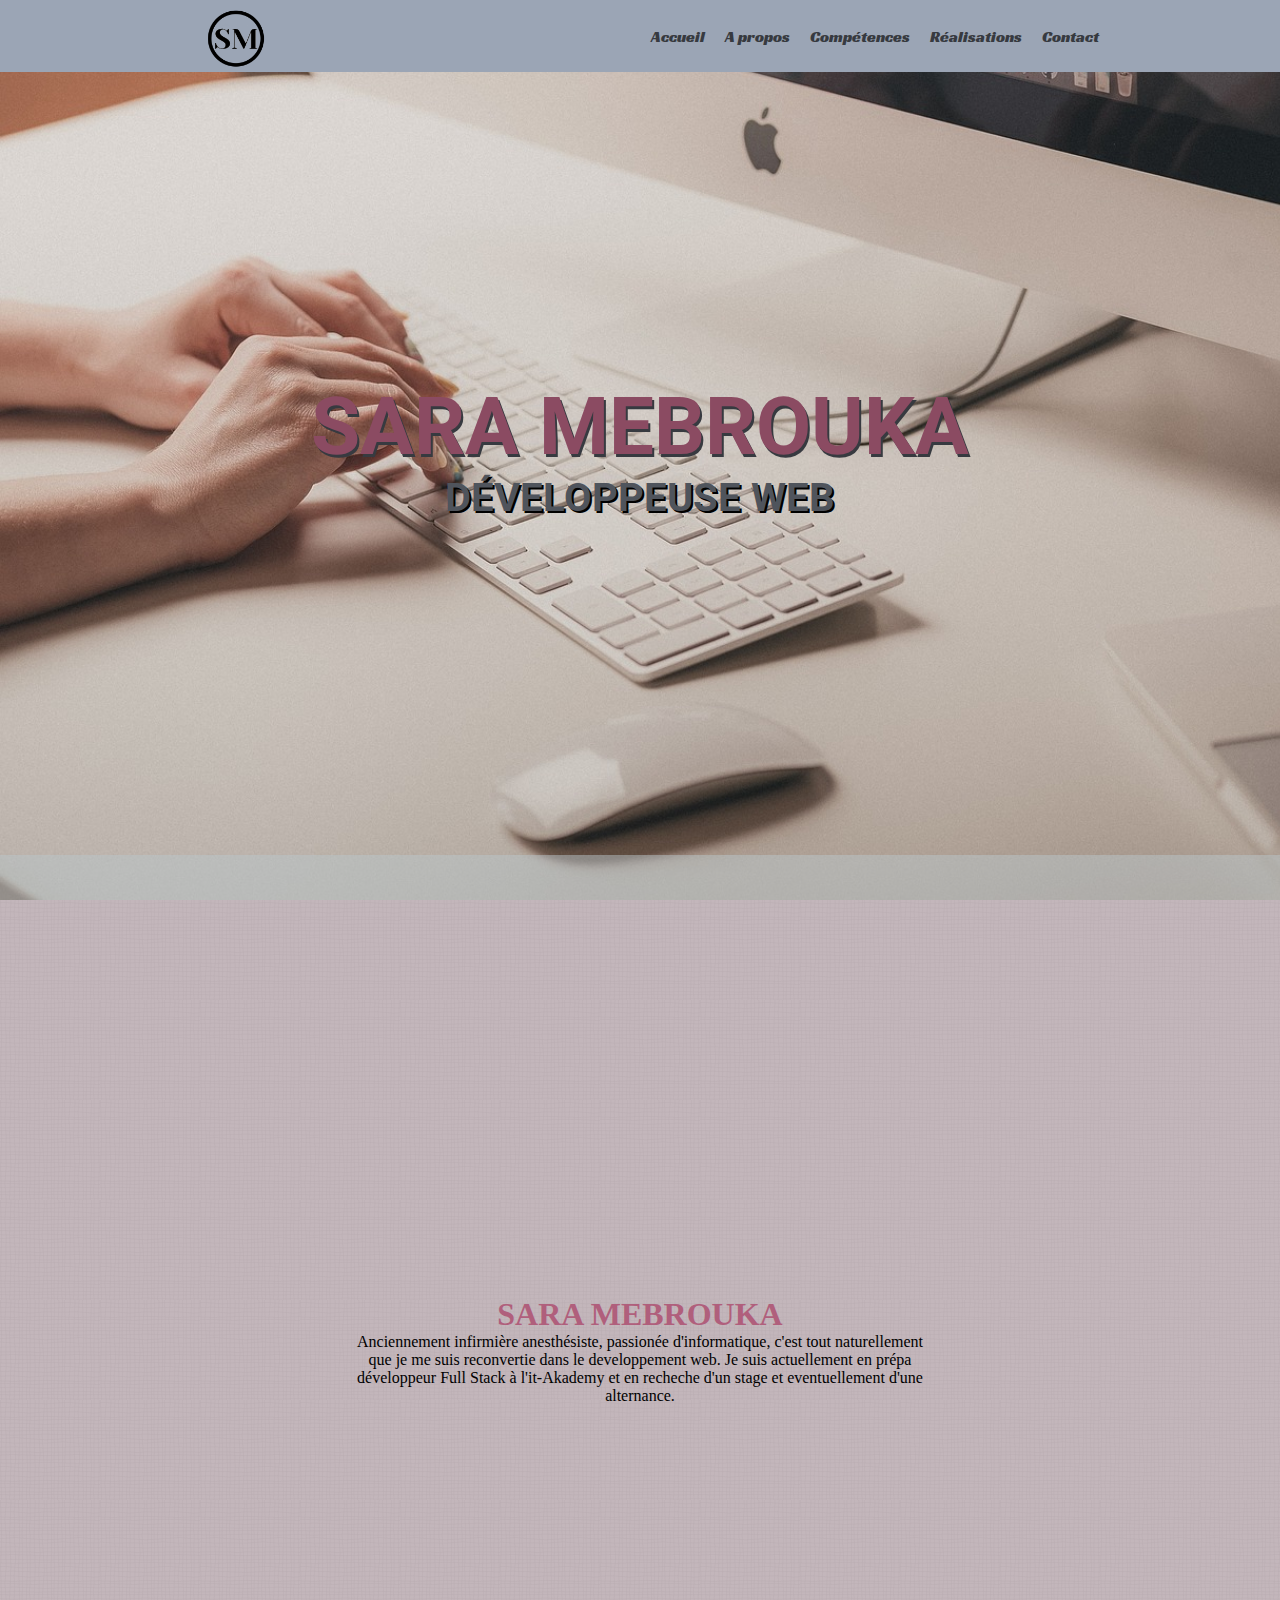
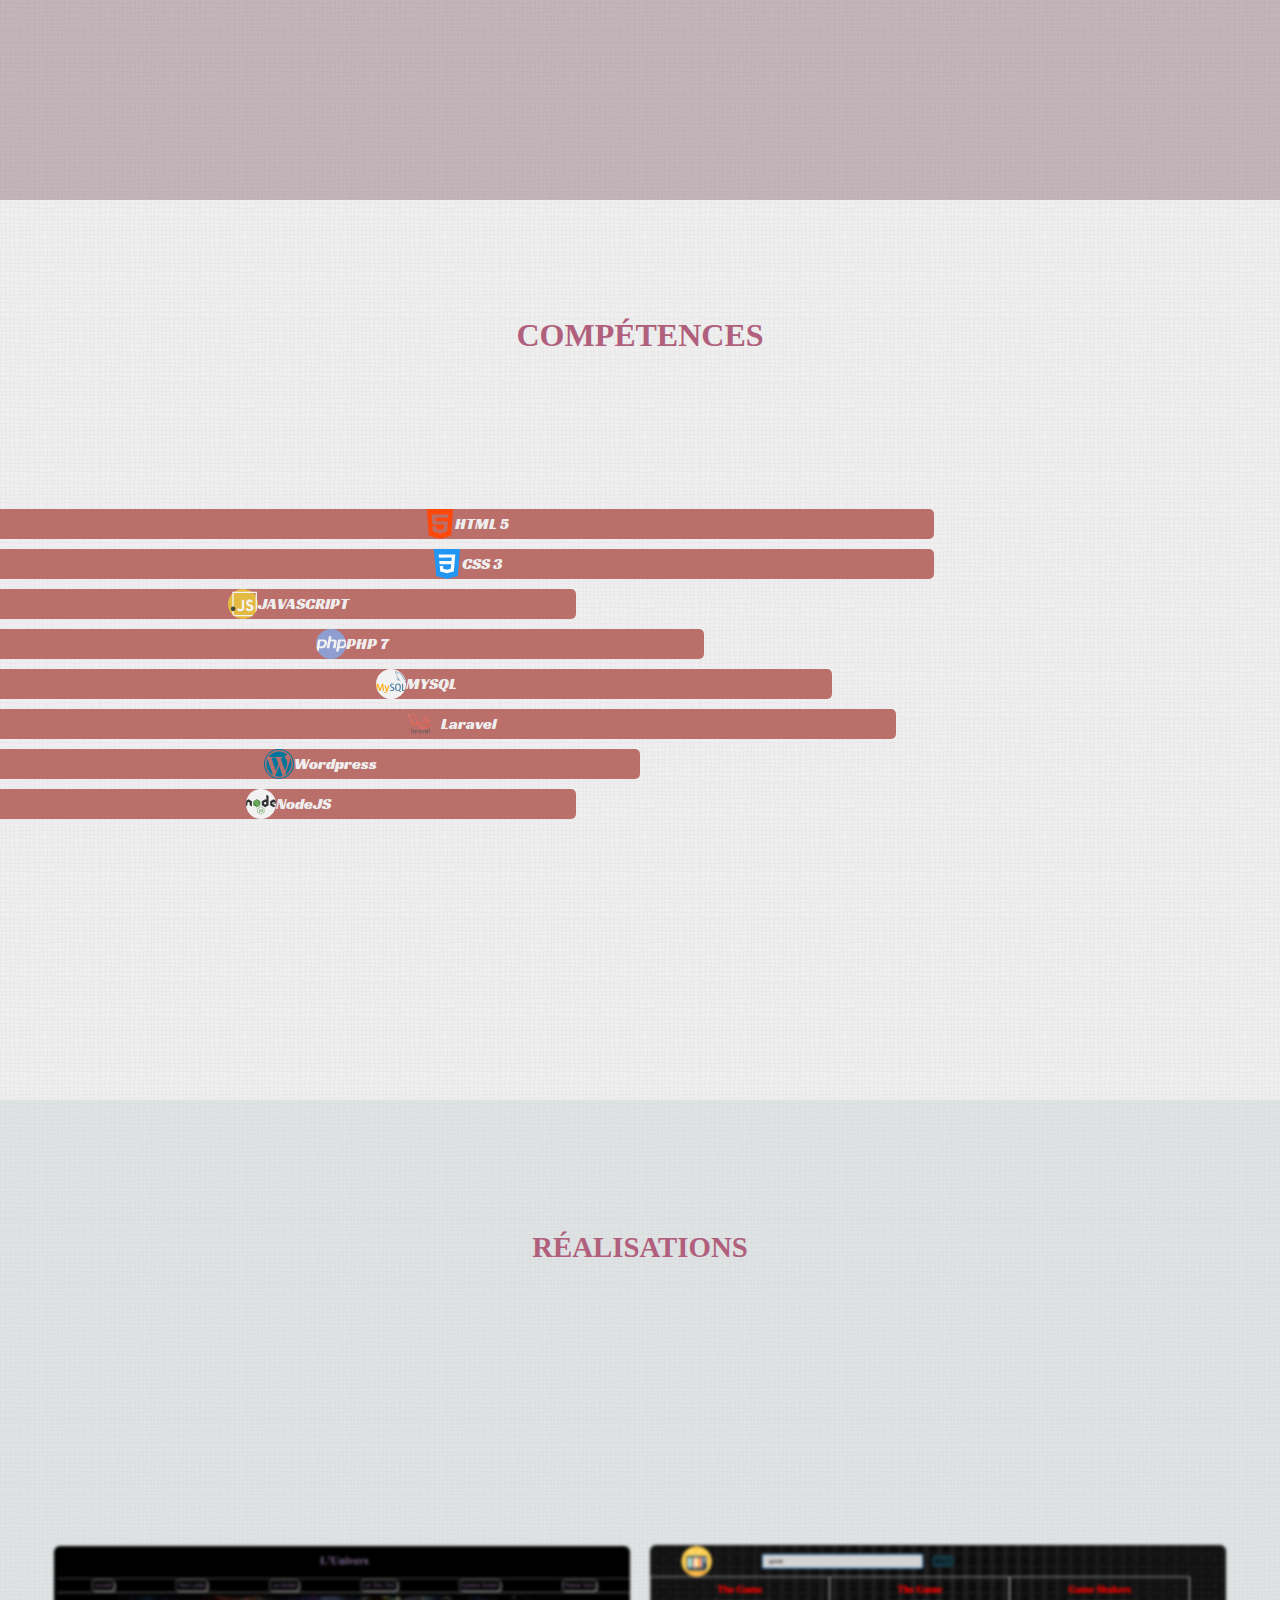
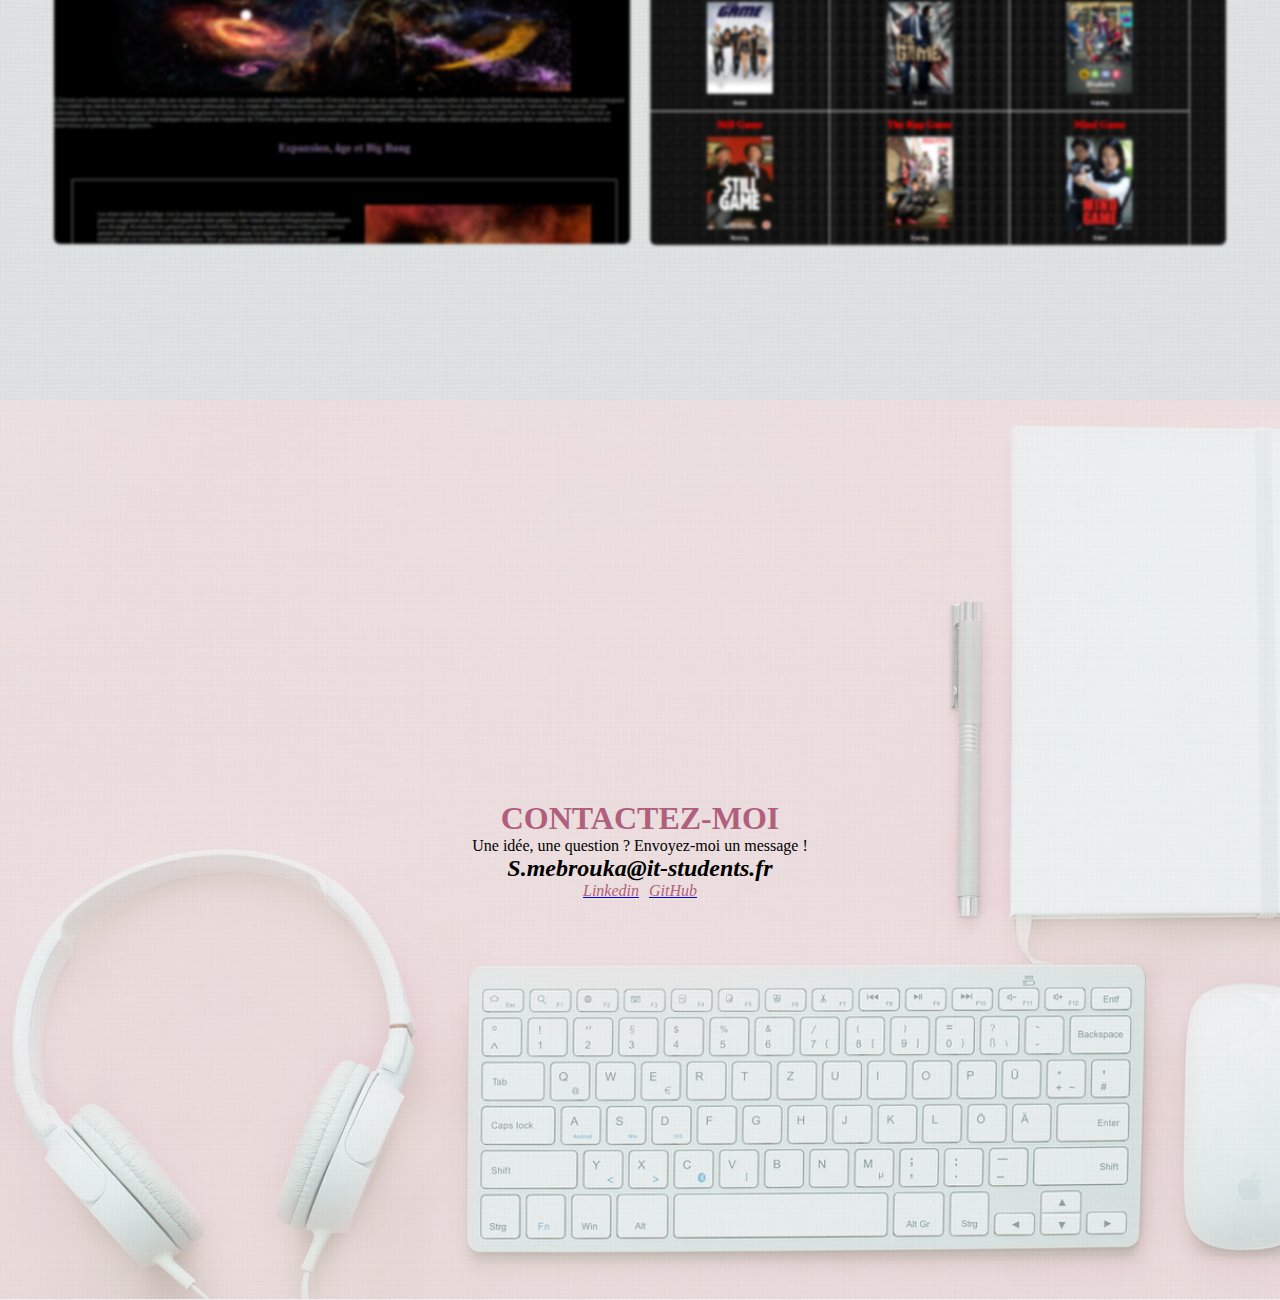
<file: index.html>
<!DOCTYPE html>
<html lang="fr" dir="ltr">
  <head>
    <meta charset="utf-8">
    <meta name="viewport" content="width=device-width, initial-scale=1.0">
    <link rel="stylesheet" href="https://use.fontawesome.com/releases/v5.3.1/css/all.css" integrity="sha384-mzrmE5qonljUremFsqc01SB46JvROS7bZs3IO2EmfFsd15uHvIt+Y8vEf7N7fWAU" crossorigin="anonymous">
    <link href="https://fonts.googleapis.com/css?family=Racing+Sans+One|Roboto" rel="stylesheet">
    <link rel="stylesheet" href="./style.css">
    <title>Sara Mebrouka - Développeuse Web</title>
  </head>
  <body onload="load()" >
    <header class="mobile-direction flex-base justify-around header-base-height base-color" onscroll="headerTransparent()" id="head">
      <div class="Logo">
        <img data-action="toggleMenu" src="./img/sara.png" class="imgLogo">
      </div>
      <!-- <div class="full-height auto-width flex-base">
        <img  src="./img/menu.svg" height="100%">
      </div> -->
      <div>
        <nav class="flex-base full-width full-height hidden">
          <ul class="list-no-style flex-base full-height full-width justify-around mobile-direction">
            <li class="full-height flex-base">
              <a class="full-height flex-base accent-color-hover menu-item-padding" href="#accueil">Accueil</a>
            </li>
            <li class="full-height flex-base">
              <a class="full-height flex-base accent-color-hover menu-item-padding" href="#Apropos">A propos</a>
            </li>
            <li class="full-height flex-base">
              <a class="full-height flex-base accent-color-hover menu-item-padding" href="#competences">Compétences</a>
            </li>
            <li class="full-height flex-base">
              <a class="full-height flex-base accent-color-hover menu-item-padding" href="#realisations">Réalisations</a>
            </li>
            <li class="full-height flex-base">
              <a class="full-height flex-base accent-color-hover menu-item-padding" href="#contact">Contact</a>
            </li>

          </ul>
        </nav>
      </div>
    </header>


    <main class="flex-base column-direction">

      <section class="base-article flex-base intro" id="accueil">

        <div>
          <h1>SARA MEBROUKA</h1>
          <h2>DÉVELOPPEUSE WEB</h2>
        </div>
      </section>


      <section class="base-article flex-base" id="Apropos">
        <div class="article-container flex-base column-direction align-content">
          <h1>SARA MEBROUKA</h1>
          <p>
            Anciennement infirmière anesthésiste, passionée d'informatique, c'est tout naturellement que je me suis reconvertie dans le developpement web.
            Je suis actuellement en prépa développeur Full Stack à l'it-Akademy et en recheche d'un stage et eventuellement d'une alternance.
          </p>
        </div>
      </section>
      <section class="base-article flex-base column-direction" id="competences">
          <h1>COMPÉTENCES</h1>
            <div class="progress">
            <div id="progress_html"><p class="html"><img src="./img/html-5.svg" height="100%"> HTML 5</p></div>

              <div id="progress_css"><p class="css"><img src="./img/css-3.svg" height="100%"> CSS 3</p></div>

              <div id="progress_js"><p class="js"><img src="./img/javascript.svg" height="100%"> JAVASCRIPT</p></div>

              <div id="progress_php"><p class="php"><img src="./img/php.svg" height="100%"> PHP 7</p></div>

              <div id="progress_sql"><p class="sql"><img src="./img/mysql.svg" height="100%"> MYSQL</p></div>

              <div id="progress_laravel"><p class="laravel"><img src="./img/laravel.png" height="100%"> Laravel</p></div>

              <div id="progress_wordpress"><p class="wordpress"><img src="./img/wordpress.svg" height="100%"> Wordpress</p></div>

              <div id="progress_nodejs"><p class="nodejs"><img src="./img/nodejs.svg" height="100%"> NodeJS</p></div>
            </div>

      </section>
      <section class="base-article flex-base" id="realisations">
          <h1>RÉALISATIONS</h1>
          <div class=" base-article flex-base wrap-reverse">
            <div class="article-container flex-base">
              <a href="./SiteUnivers/index.html"><img class="full-height full-width" src="img/universe.png"></a>
            </div>
            <div class="article-container flex-base">
              <a href="./tvSeries/index.html"><img class="full-height full-width" src="img/api-series.png"></a>
            </div>
          </div>

      </section>
      <section class="base-article flex-base" id="contact">
        <div class="article-container flex-base column-direction align-content">
          <h1>CONTACTEZ-MOI</h1>
          <p>
            Une idée, une question ? Envoyez-moi un message !
          </p>

          <h2><i class="far fa-envelope">S.mebrouka@it-students.fr</i></h2>
          <div>
            <ul class="flex-base list-no-style menu-flex">
              <li><a href="https://www.linkedin.com/in/sara-mebrouka-a2aa67170/"><i class="fab fa-linkedin icons">  Linkedin</i></a></li>
              <li><a href="https://github.com/SaraMeb"><i class="fab fa-github icons">GitHub</i></a></li>
            </ul>
          </div>
        </div>
      </section>

    </main>

    <footer class="flex-base">
        <ul class="flex-base list-no-style menu-flex">
          <li><a href="https://www.linkedin.com/in/sara-mebrouka-a2aa67170/"><i class="fab fa-linkedin"></i></a></li>
          <li><a href="https://github.com/SaraMeb"><i class="fab fa-github"></i></a></li>
        </ul>
    </footer>
    <script type="text/javascript" src="./script.js"></script>
  </body>
</html>
</file>
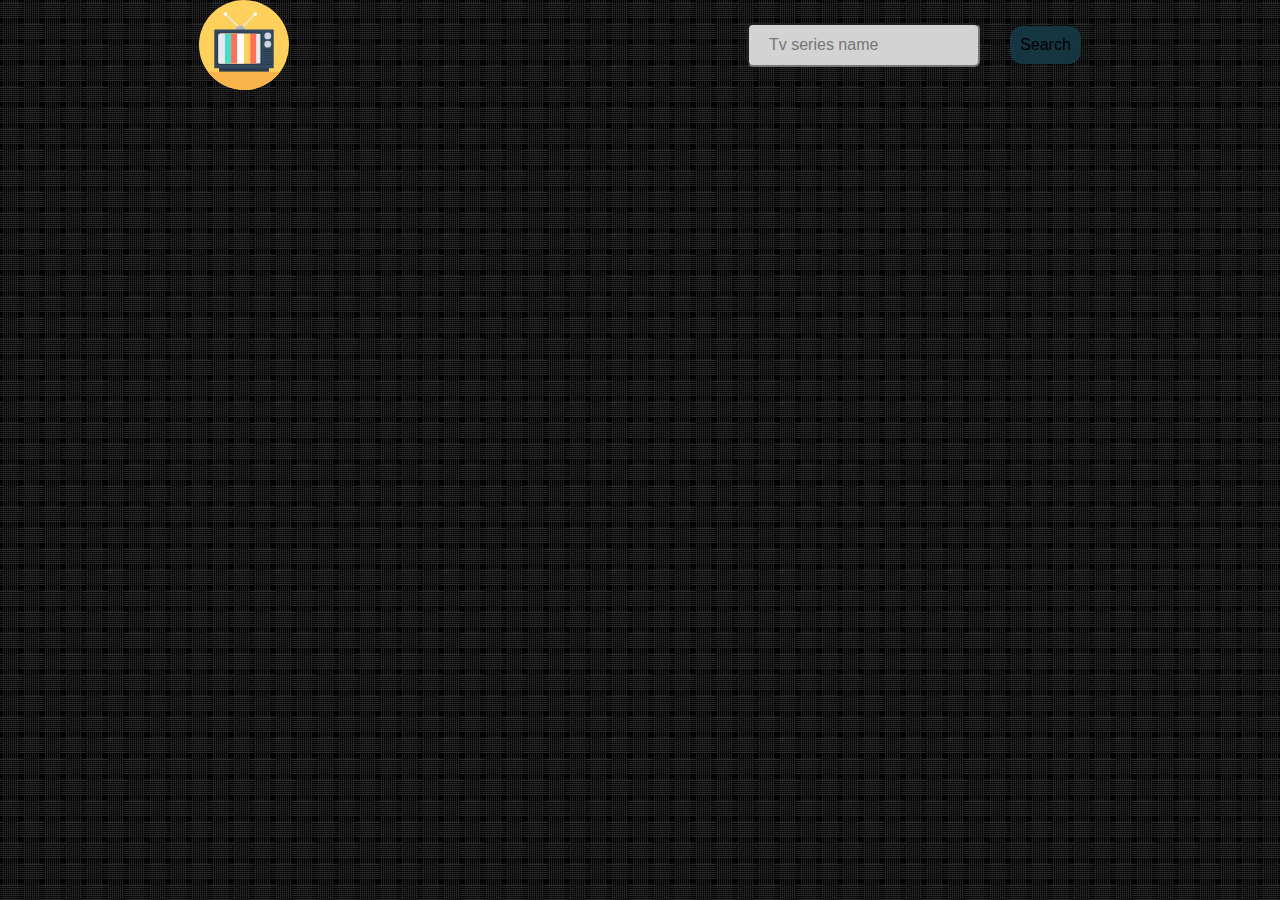
<file: tvSeries/index.html>
<!DOCTYPE html>
<html lang="en" dir="ltr">
  <head>
    <meta charset="utf-8">
    <meta name="viewport" content="width=device-width, initial-scale=1.0">
    <link rel="stylesheet" href="./style.css">
    <title>Search your tv series</title>
  </head>
  <body>
    <header>
      <img class="logo" src="./img/te-le.svg" width="300">
      <div class="recherche">
        <input class="input" type="text" name="" value="" placeholder="Tv series name">
        <button class="bouton" type="button" name="button">Search</button>
      </div>
    </header>
    <main class="base-flex mobile-direction">

    </main>
    <script type="text/javascript" src="./script.js"></script>
  </body>
</html>
</file>
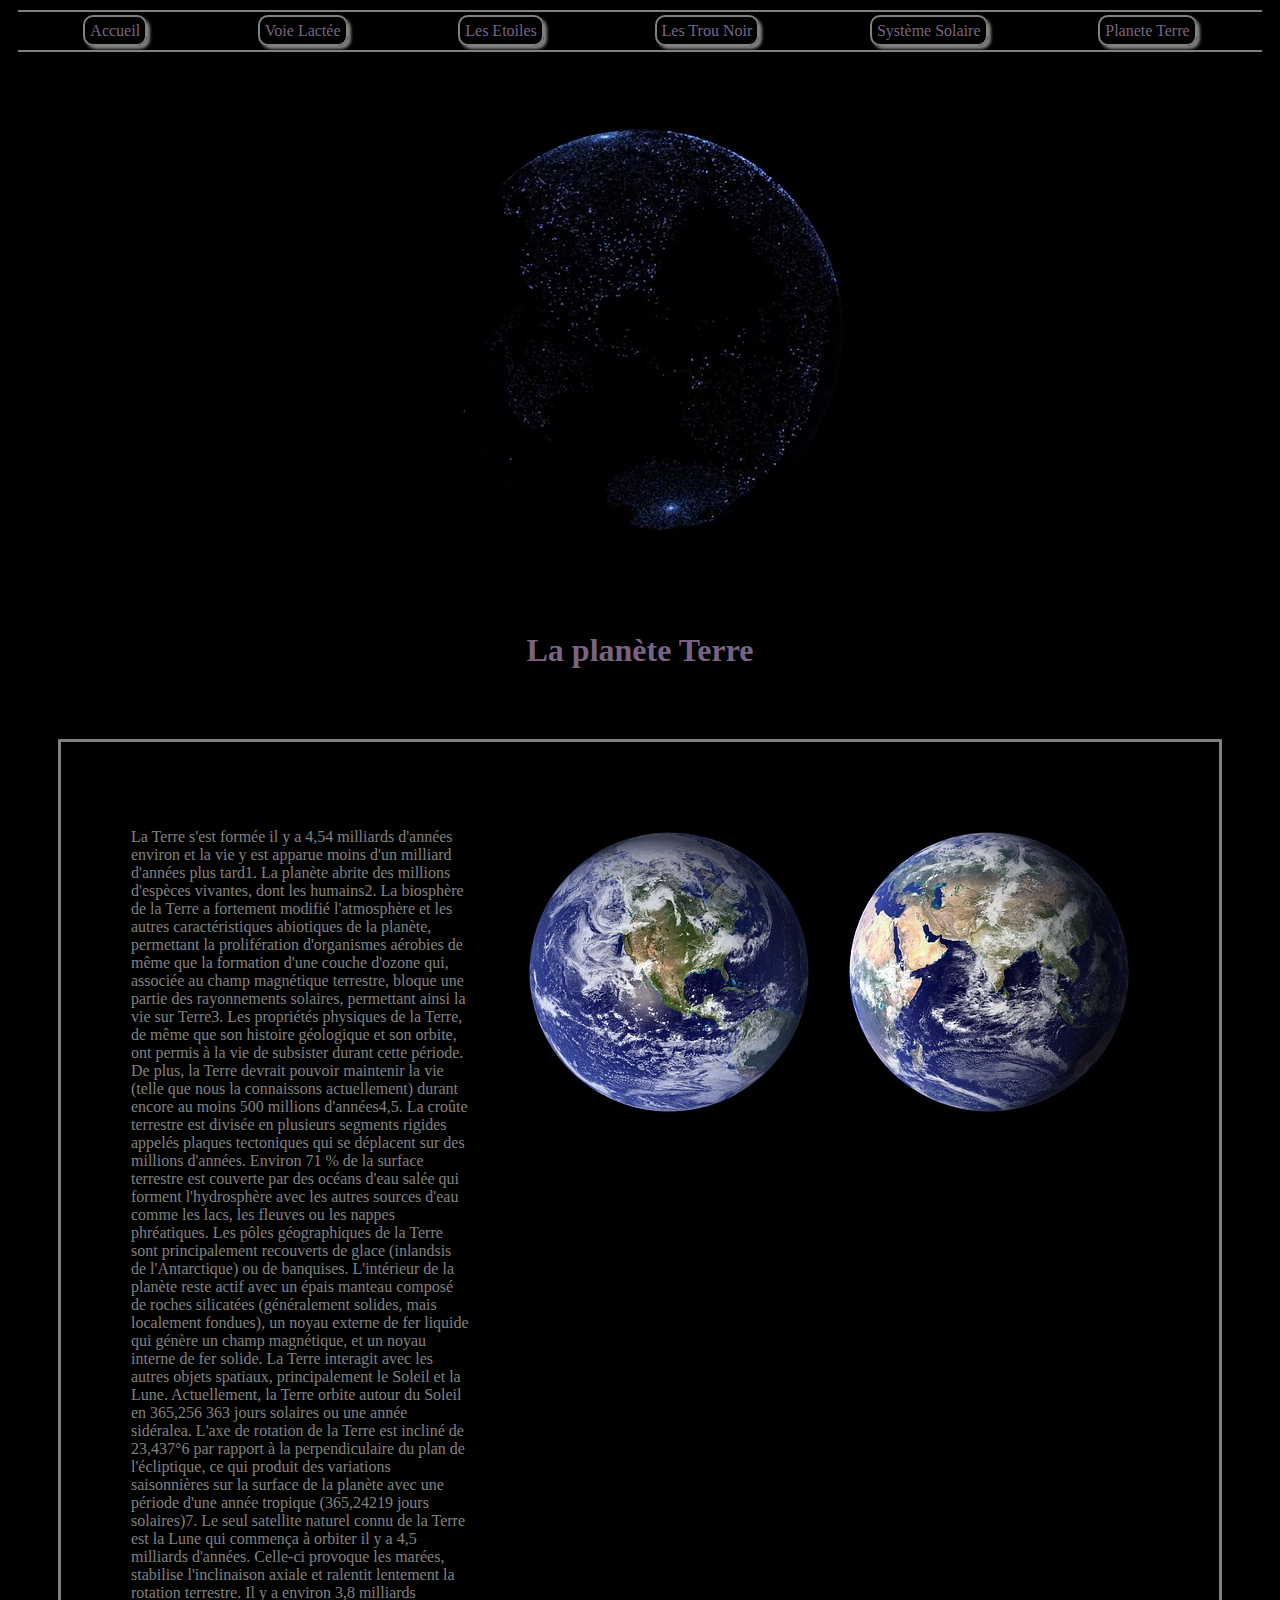
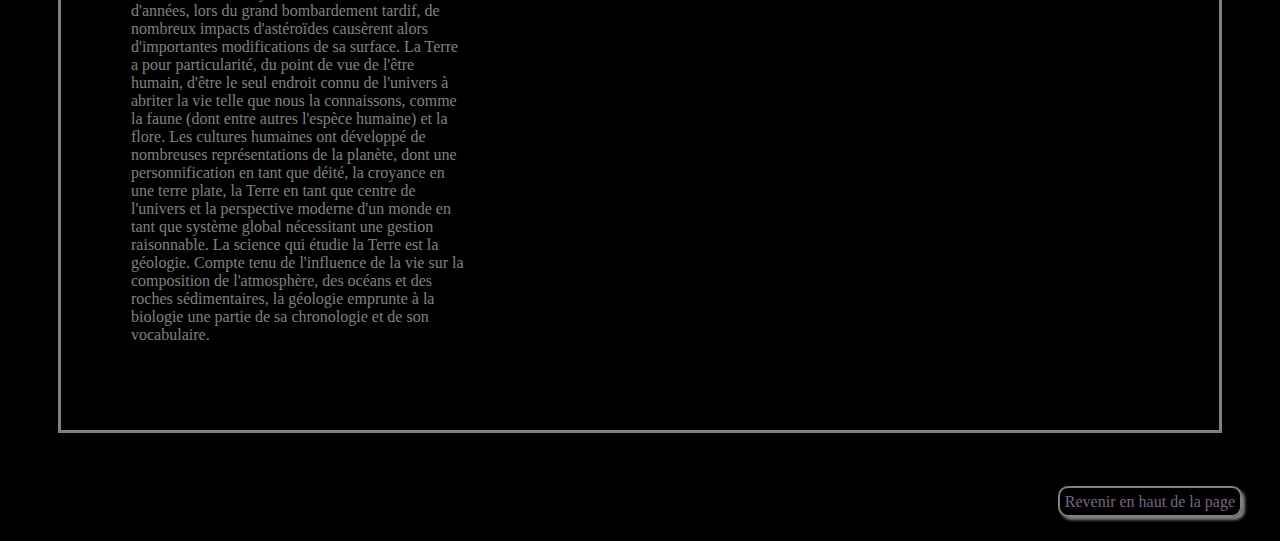
<file: SiteUnivers/terre.html>
<!DOCTYPE html>
<html>
  <head>
      <link rel="stylesheet" href="./CSS/style.css">
      <title>La Terre</title>
  </head>
  <body>


    <header>
      <nav>
          <ul class="nav-bar">
            <li><a href="./index.html">Accueil</a></li>
            <li><a href="./voielactee.html">Voie Lactée</a></li>
            <li><a href="./etoile.html">Les Etoiles</a></li>
            <li><a href="./trounoir.html">Les Trou Noir</a></li>
            <li><a href="./systemsolaire.html">Système Solaire</a></li>
            <li><a href="./terre.html">Planete Terre</a></li>
          </ul>
      </nav>

    </header>
    <main>
        <div class="vid">
          <video loop autoplay muted src="./Videos/Earth.mp4" type="video/mp4"></video>
        </div>
        <h2>La planète Terre</h2>
        <div class="container">
          <div class="part1">
            <p>
              La Terre s'est formée il y a 4,54 milliards d'années environ et la vie y est apparue moins d'un milliard d'années plus tard1. La planète abrite des millions d'espèces vivantes, dont les humains2. La biosphère de la Terre a fortement modifié l'atmosphère et les autres caractéristiques abiotiques de la planète, permettant la prolifération d'organismes aérobies de même que la formation d'une couche d'ozone qui, associée au champ magnétique terrestre, bloque une partie des rayonnements solaires, permettant ainsi la vie sur Terre3. Les propriétés physiques de la Terre, de même que son histoire géologique et son orbite, ont permis à la vie de subsister durant cette période. De plus, la Terre devrait pouvoir maintenir la vie (telle que nous la connaissons actuellement) durant encore au moins 500 millions d'années4,5.

  La croûte terrestre est divisée en plusieurs segments rigides appelés plaques tectoniques qui se déplacent sur des millions d'années. Environ 71 % de la surface terrestre est couverte par des océans d'eau salée qui forment l'hydrosphère avec les autres sources d'eau comme les lacs, les fleuves ou les nappes phréatiques. Les pôles géographiques de la Terre sont principalement recouverts de glace (inlandsis de l'Antarctique) ou de banquises. L'intérieur de la planète reste actif avec un épais manteau composé de roches silicatées (généralement solides, mais localement fondues), un noyau externe de fer liquide qui génère un champ magnétique, et un noyau interne de fer solide.

  La Terre interagit avec les autres objets spatiaux, principalement le Soleil et la Lune. Actuellement, la Terre orbite autour du Soleil en 365,256 363 jours solaires ou une année sidéralea. L'axe de rotation de la Terre est incliné de 23,437°6 par rapport à la perpendiculaire du plan de l'écliptique, ce qui produit des variations saisonnières sur la surface de la planète avec une période d'une année tropique (365,24219 jours solaires)7. Le seul satellite naturel connu de la Terre est la Lune qui commença à orbiter il y a 4,5 milliards d'années. Celle-ci provoque les marées, stabilise l'inclinaison axiale et ralentit lentement la rotation terrestre. Il y a environ 3,8 milliards d'années, lors du grand bombardement tardif, de nombreux impacts d'astéroïdes causèrent alors d'importantes modifications de sa surface.

  La Terre a pour particularité, du point de vue de l'être humain, d'être le seul endroit connu de l'univers à abriter la vie telle que nous la connaissons, comme la faune (dont entre autres l'espèce humaine) et la flore. Les cultures humaines ont développé de nombreuses représentations de la planète, dont une personnification en tant que déité, la croyance en une terre plate, la Terre en tant que centre de l'univers et la perspective moderne d'un monde en tant que système global nécessitant une gestion raisonnable.

  La science qui étudie la Terre est la géologie. Compte tenu de l'influence de la vie sur la composition de l'atmosphère, des océans et des roches sédimentaires, la géologie emprunte à la biologie une partie de sa chronologie et de son vocabulaire.
            </p>
          </div>
          <div class="part2"><img src="./Images/earth.jpg"></div>
        </div>
    </main>
    <footer>
      <div class="basDePage"><a href="#hautDePage">Revenir en haut de la page</a></div>
    </footer>

  </body>
</html>
</file>
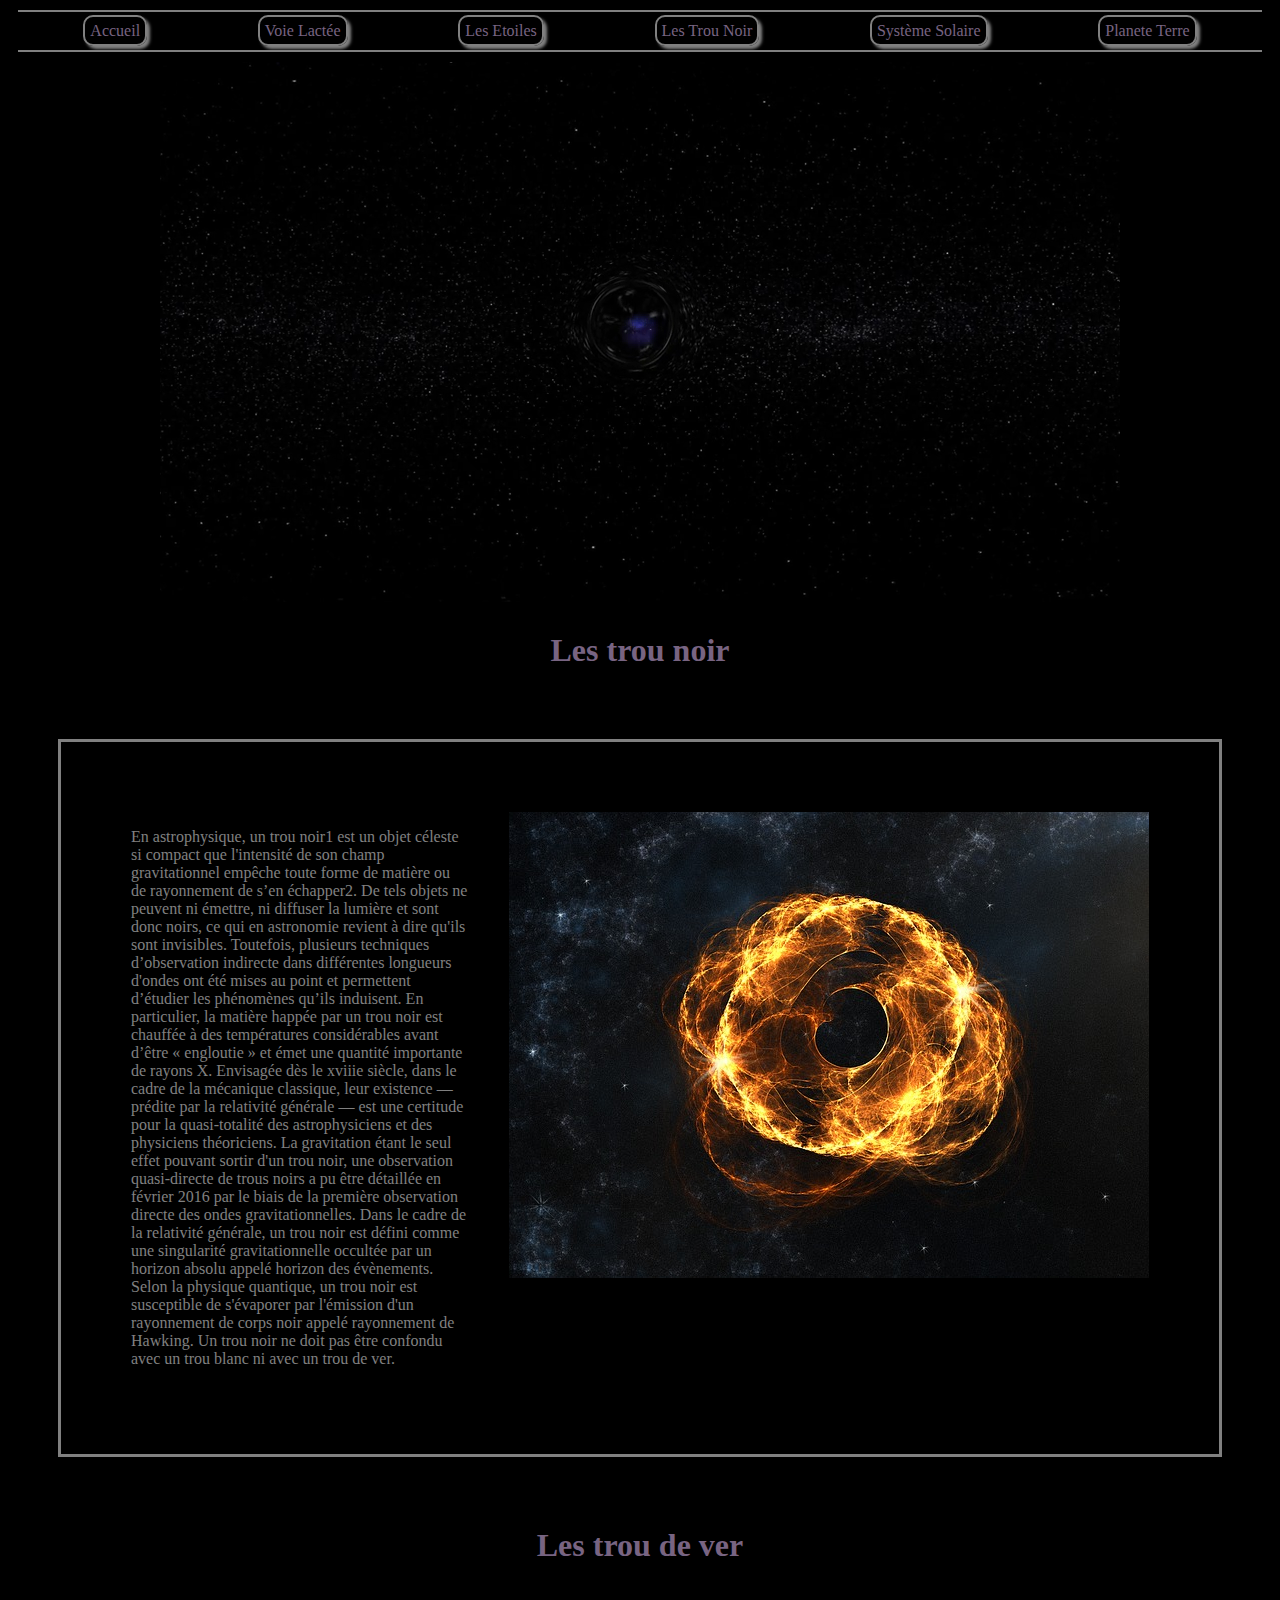
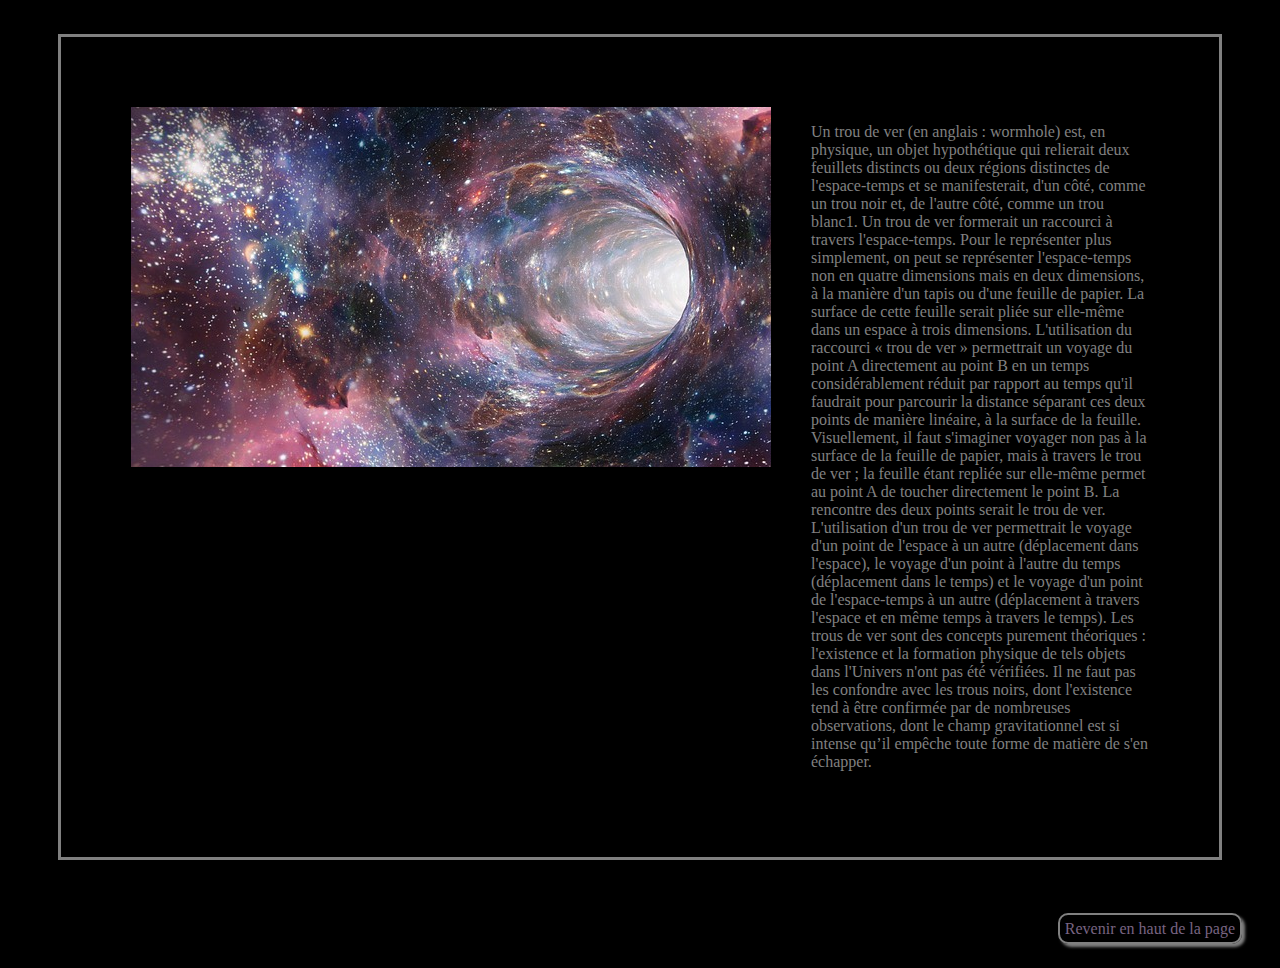
<file: SiteUnivers/trounoir.html>
<!DOCTYPE html>
<html>
  <head>
      <link rel="stylesheet" href="./CSS/style.css">
      <title>Les trou noir</title>

  </head>
  <body>


    <header>
      <nav id="hautDePage">
        <ul class="nav-bar">
          <li><a href="./index.html">Accueil</a></li>
          <li><a href="./voielactee.html">Voie Lactée</a></li>
          <li><a href="./etoile.html">Les Etoiles</a></li>
          <li><a href="./trounoir.html">Les Trou Noir</a></li>
          <li><a href="./systemsolaire.html">Système Solaire</a></li>
          <li><a href="./terre.html">Planete Terre</a></li>
        </ul>
      </nav>

    </header>
    <main>
      <div class="vid">
        <video loop autoplay muted src="./Videos/Black-Hole.mp4"></video>
      </div>



        <h2>Les trou noir</h2>
        <div class="container">
                <div class="part1">
                  <p>
                    En astrophysique, un trou noir1 est un objet céleste si compact que l'intensité de son champ gravitationnel empêche toute forme de matière ou de rayonnement de s’en échapper2. De tels objets ne peuvent ni émettre, ni diffuser la lumière et sont donc noirs, ce qui en astronomie revient à dire qu'ils sont invisibles. Toutefois, plusieurs techniques d’observation indirecte dans différentes longueurs d'ondes ont été mises au point et permettent d’étudier les phénomènes qu’ils induisent. En particulier, la matière happée par un trou noir est chauffée à des températures considérables avant d’être « engloutie » et émet une quantité importante de rayons X. Envisagée dès le xviiie siècle, dans le cadre de la mécanique classique, leur existence — prédite par la relativité générale — est une certitude pour la quasi-totalité des astrophysiciens et des physiciens théoriciens. La gravitation étant le seul effet pouvant sortir d'un trou noir, une observation quasi-directe de trous noirs a pu être détaillée en février 2016 par le biais de la première observation directe des ondes gravitationnelles.

                    Dans le cadre de la relativité générale, un trou noir est défini comme une singularité gravitationnelle occultée par un horizon absolu appelé horizon des évènements. Selon la physique quantique, un trou noir est susceptible de s'évaporer par l'émission d'un rayonnement de corps noir appelé rayonnement de Hawking.

                    Un trou noir ne doit pas être confondu avec un trou blanc ni avec un trou de ver.
                  </p>
                </div>
                <div class="part2"><img src="./Images/trounoir.jpg"></div>
        </div>
        <h2>Les trou de ver</h2>
        <div class="container reverse">
                <div class="part1">
                  <p>
                    Un trou de ver (en anglais : wormhole) est, en physique, un objet hypothétique qui relierait deux feuillets distincts ou deux régions distinctes de l'espace-temps et se manifesterait, d'un côté, comme un trou noir et, de l'autre côté, comme un trou blanc1.

                    Un trou de ver formerait un raccourci à travers l'espace-temps. Pour le représenter plus simplement, on peut se représenter l'espace-temps non en quatre dimensions mais en deux dimensions, à la manière d'un tapis ou d'une feuille de papier. La surface de cette feuille serait pliée sur elle-même dans un espace à trois dimensions.

                    L'utilisation du raccourci « trou de ver » permettrait un voyage du point A directement au point B en un temps considérablement réduit par rapport au temps qu'il faudrait pour parcourir la distance séparant ces deux points de manière linéaire, à la surface de la feuille. Visuellement, il faut s'imaginer voyager non pas à la surface de la feuille de papier, mais à travers le trou de ver ; la feuille étant repliée sur elle-même permet au point A de toucher directement le point B. La rencontre des deux points serait le trou de ver.

                    L'utilisation d'un trou de ver permettrait le voyage d'un point de l'espace à un autre (déplacement dans l'espace), le voyage d'un point à l'autre du temps (déplacement dans le temps) et le voyage d'un point de l'espace-temps à un autre (déplacement à travers l'espace et en même temps à travers le temps).

                    Les trous de ver sont des concepts purement théoriques : l'existence et la formation physique de tels objets dans l'Univers n'ont pas été vérifiées. Il ne faut pas les confondre avec les trous noirs, dont l'existence tend à être confirmée par de nombreuses observations, dont le champ gravitationnel est si intense qu’il empêche toute forme de matière de s'en échapper.

                  </p>
                </div>
                <div class="part2"><img src="./Images/troudever.jpg"></div>
        </div>

    </main>
    <footer>
        <div class="basDePage"><a href="#hautDePage">Revenir en haut de la page</a></div>

    </footer>

  </body>
</html>
</file>
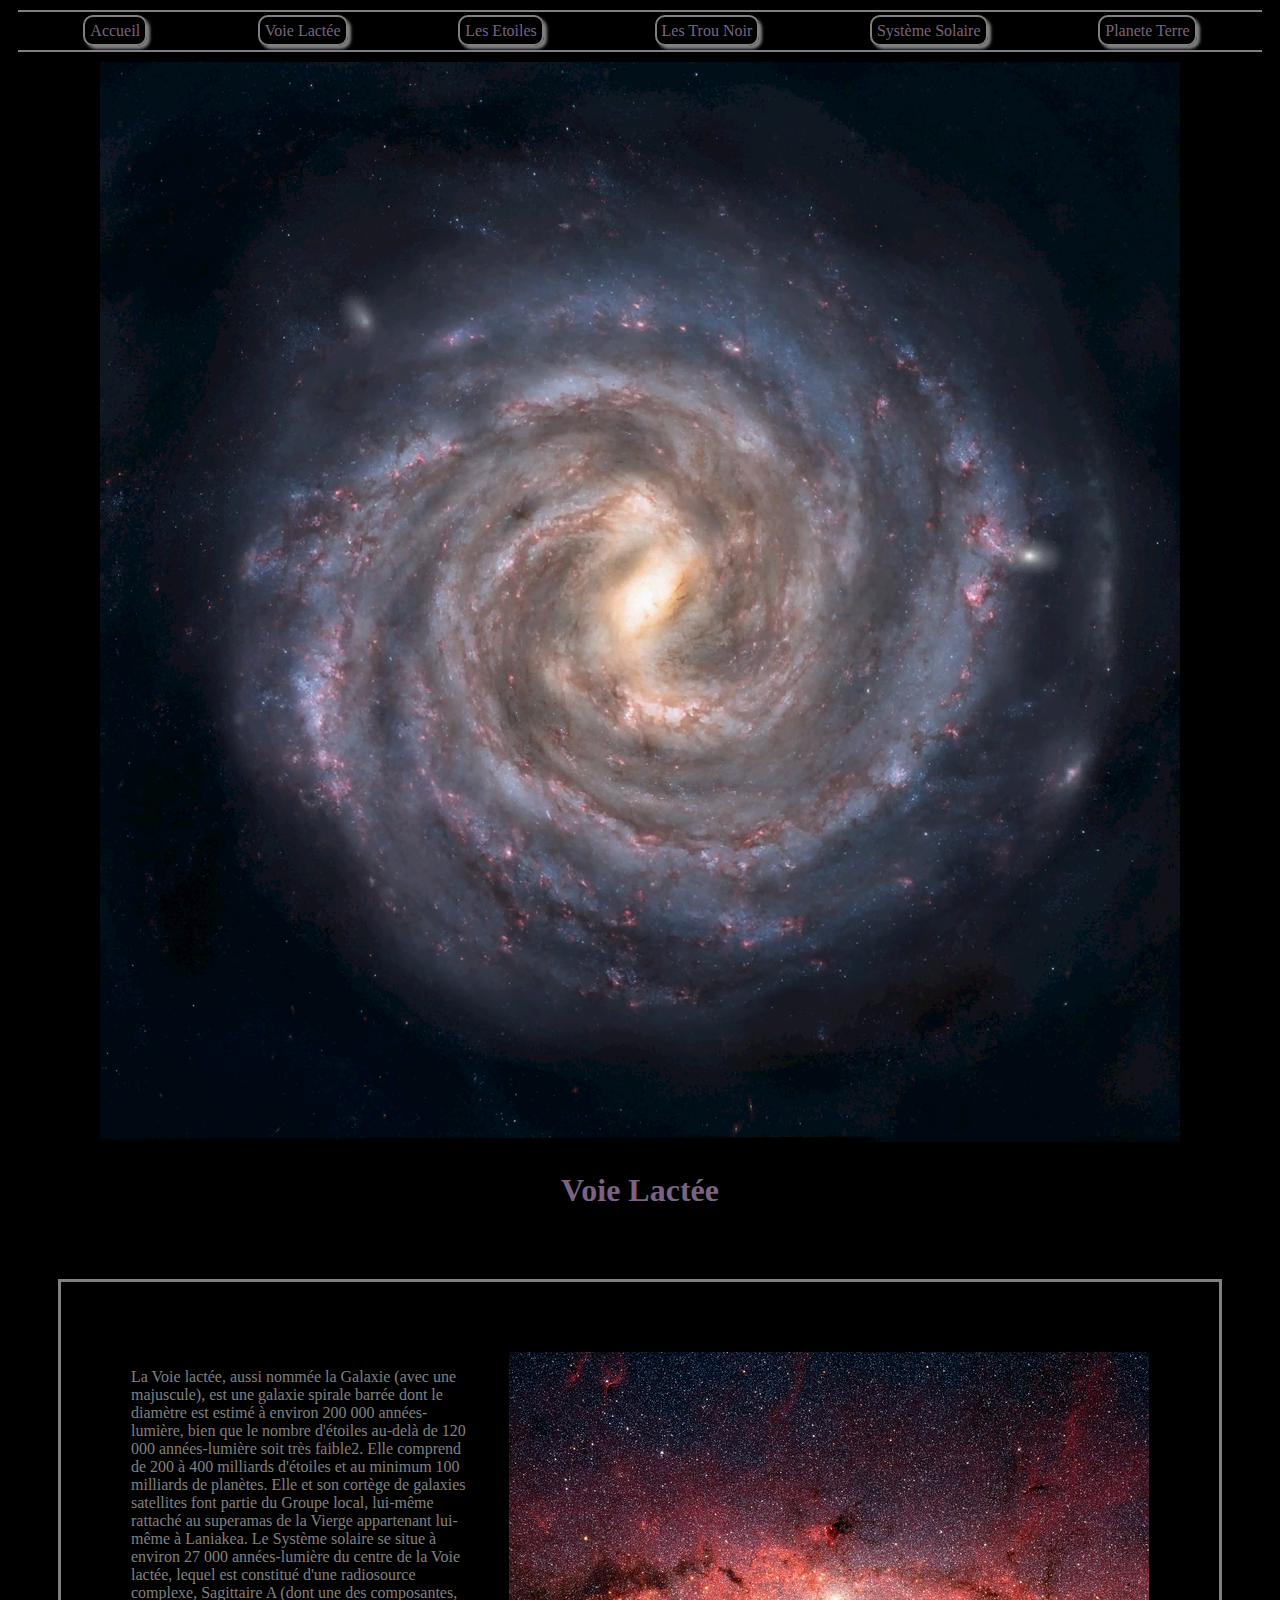
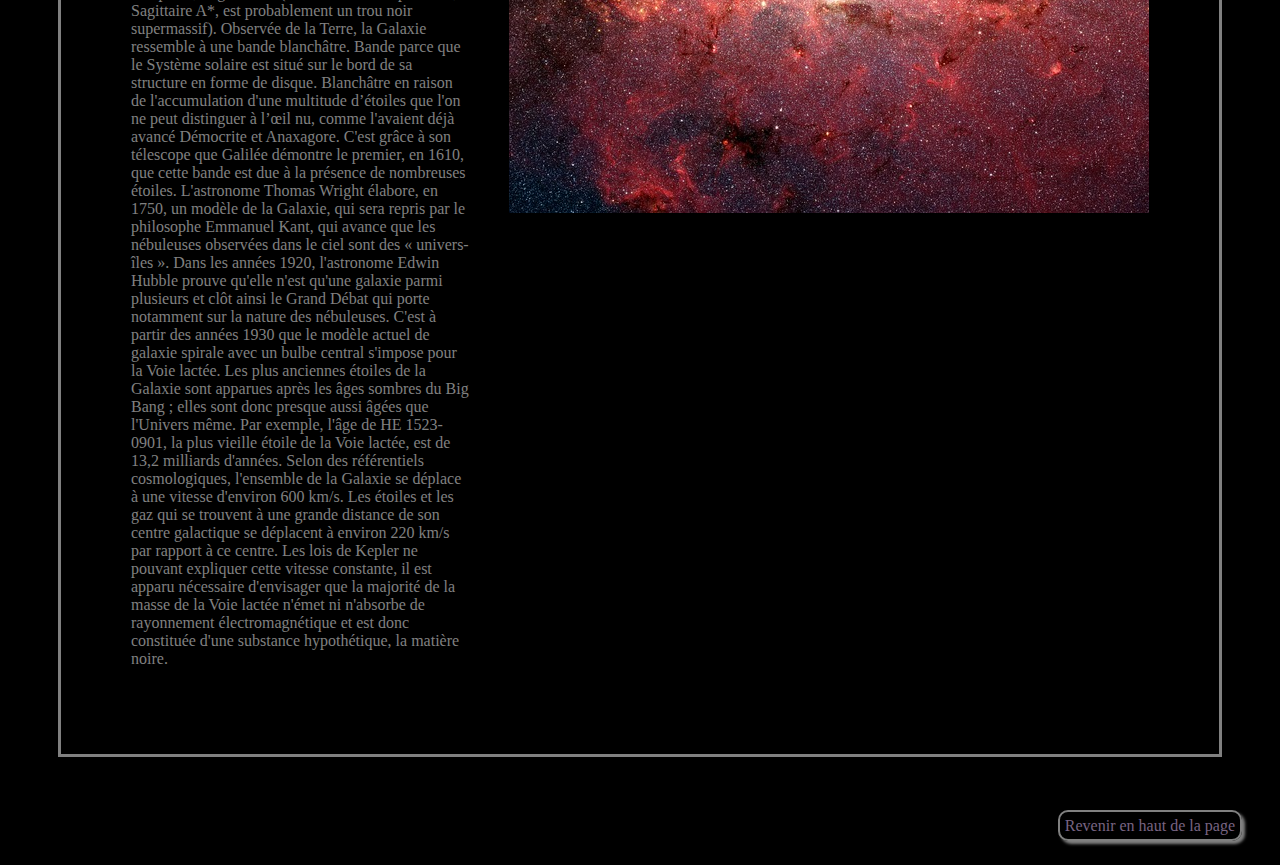
<file: SiteUnivers/voielactee.html>
<!DOCTYPE html>
<html>
  <head>
        <link rel="stylesheet" href="./CSS/style.css">
        <title>La voie lactée</title>
  </head>
  <body>
    <header>
      <nav id="hautDePage">
        <ul class="nav-bar">
          <li><a href="./index.html">Accueil</a></li>
          <li><a href="./voielactee.html">Voie Lactée</a></li>
          <li><a href="./etoile.html">Les Etoiles</a></li>
          <li><a href="./trounoir.html">Les Trou Noir</a></li>
          <li><a href="./systemsolaire.html">Système Solaire</a></li>
          <li><a href="./terre.html">Planete Terre</a></li>
        </ul>
      </nav>

    </header>

    <main>
      <div class="vid">
        <video loop autoplay muted src="./Videos/Milky-Way.mp4"></video>
      </div>

      <h2>Voie Lactée</h2>

<div class="container">
        <div class="part1">
          <p> La Voie lactée, aussi nommée la Galaxie (avec une majuscule), est une galaxie spirale barrée dont le diamètre est estimé à environ 200 000 années-lumière, bien que le nombre d'étoiles au-delà de 120 000 années-lumière soit très faible2. Elle comprend de 200 à 400 milliards d'étoiles et au minimum 100 milliards de planètes. Elle et son cortège de galaxies satellites font partie du Groupe local, lui-même rattaché au superamas de la Vierge appartenant lui-même à Laniakea. Le Système      solaire se situe à environ 27 000 années‌-lumière du centre de la Voie lactée, lequel est constitué d'une radiosource complexe, Sagittaire A (dont une des composantes, Sagittaire A*, est probablement un trou noir supermassif).

          Observée de la Terre, la Galaxie ressemble à une bande blanchâtre. Bande parce que le Système solaire est situé sur le bord de sa structure en forme de disque. Blanchâtre en raison de l'accumulation d'une multitude d’étoiles que l'on ne peut distinguer à l’œil nu, comme l'avaient déjà avancé Démocrite et Anaxagore. C'est grâce à son télescope que Galilée démontre le premier, en 1610, que cette bande est due à la présence de nombreuses étoiles. L'astronome Thomas Wright élabore, en 1750, un modèle de la Galaxie, qui sera repris par le philosophe Emmanuel Kant, qui avance que les nébuleuses observées dans le ciel sont des « univers-îles ». Dans les années 1920, l'astronome Edwin Hubble prouve qu'elle n'est qu'une galaxie parmi plusieurs et clôt ainsi le Grand Débat qui porte notamment sur la nature des nébuleuses. C'est à partir des années 1930 que le modèle actuel de galaxie spirale avec un bulbe central s'impose pour la Voie lactée.

          Les plus anciennes étoiles de la Galaxie sont apparues après les âges sombres du Big Bang ; elles sont donc presque aussi âgées que l'Univers même. Par exemple, l'âge de HE 1523-0901, la plus vieille étoile de la Voie lactée, est de 13,2 milliards d'années. Selon des référentiels cosmologiques, l'ensemble de la Galaxie se déplace à une vitesse d'environ 600 km/s. Les étoiles et les gaz qui se trouvent à une grande distance de son centre galactique se déplacent à environ 220 km/s par rapport à ce centre. Les lois de Kepler ne pouvant expliquer cette vitesse constante, il est apparu nécessaire d'envisager que la majorité de la masse de la Voie lactée n'émet ni n'absorbe de rayonnement électromagnétique et est donc constituée d'une substance hypothétique, la matière noire.
          </p>
        </div>
        <div class="part2"><img src="./Images/milky-way.jpg"></div>
</div>

    </main>
    <footer>
      <div class="basDePage"><a href="#hautDePage">Revenir en haut de la page</a></div>
    </footer>

  </body>
</html>
</file>
<file: style.css>
body{
  margin: 0;
  width: 100%;
}
h1, p, h2{
  margin: 0;
}
header{
width: 100vw;
position: fixed;
color: #373A40;
font-family: 'Racing Sans One', cursive;
}
main{
  min-height: 80vh;
  background-image: url('./img/wavegrid.png');
}
footer{
  height: 5vh;
  width: 100vw;
  background-color: rgba(185, 198, 202, 0.5);
  position: fixed;
  bottom: 0;
}
nav a{
text-decoration: none;
color: #373A40;

}
.Logo{
  height: 100%;
}
.imgLogo{
  height: 100%;
}
.list-no-style{
  padding : 0;
  margin :0;
  list-style: none;
}
.menu-flex li:nth-child(n+2){
  padding-left: 10px;
}
.flex-base{
  display: -webkit-box;
  display: -ms-flexbox;
  display: flex;
  -webkit-box-orient: horizontal;
  -webkit-box-direction: normal;
      -ms-flex-direction: row;
          flex-direction: row;
  -webkit-box-pack: center;
      -ms-flex-pack: center;
          justify-content: center;
  -webkit-box-align: center;
      -ms-flex-align: center;
          align-items: center;
}
.justify-around{
 -ms-flex-pack: distribute;
     justify-content: space-around;
}
.justify-between{
  -webkit-box-pack: justify;
      -ms-flex-pack: justify;
          justify-content: space-between;
}

.full-width{
  width:100%;
}
.full-height {
  height: 100%;
}
.auto-width{
  width: auto;
}
.header-base-height{
  height: 8vh;
}
.base-color{
  background-color: #9ba5b5;
}
.base-article{
  text-align: justify;
  width: 100%;
  -ms-flex-wrap: wrap;
      flex-wrap: wrap;
}
.accent-color-hover:hover{
  color: #C5D1E5;
}
.menu-item-padding{
  padding-left: 10px;
  padding-right: 10px;
}
.article-container{
  width: 45%;
  min-width: 250px;
  padding-left: 10px;
  padding-right: 10px;
  margin-top: 20px;
  margin-bottom: 20px;
}
.column-direction{
-webkit-box-orient: vertical;
-webkit-box-direction: normal;
    -ms-flex-direction: column;
        flex-direction: column;
}

.wrap-reverse{
-ms-flex-wrap: wrap-reverse;
    flex-wrap: wrap-reverse;
}
.fab{
  color: #6D747F;
}
.icons{
  color: #B05F7C;
  size: 5px;
}


h1{
  color: #B05F7C;
}
section{
  width: 100vw;
  height:100vh;
}
.intro{
font-family: 'Roboto', sans-serif;
text-align: center;

}
.intro h2{
  color: #4F545C;
  font-size: 2.5em;
  text-shadow:2px 2px black;
}
.intro h1{
  font-size: 5em;
  color: #8B4B62;
  text-shadow:2px 3px #373a40;

}
#accueil{
  background-image: url('./img/apple-1839391_1280.jpg');
  background-repeat: no-repeat;
  background-size: cover;

}

.transparent{
  background: rgba(155, 165, 181, 0.5);
}
#contact{
  background-image: url('./img/workplace.jpg');
  background-repeat: no-repeat;
  background-size: cover;
}
#realisations{
  background: rgba(185,198,202,0.3);
}
#realisations h1{
  font-size: 1.8em;
}
#realisations img{
border-radius: 6px;
-webkit-filter: blur(0.1em);
        filter: blur(0.1em);

}
#realisations img:hover{
  -webkit-transform: scale(1.1);
      -ms-transform: scale(1.1);
          transform: scale(1.1);
  -webkit-transition: 0.5s;
  -o-transition: 0.5s;
  transition: 0.5s;
  -webkit-filter: blur(0);
          filter: blur(0);
}
#Apropos{
  background: rgba(92,50,65,0.3);
  text-align: center;
}

.align-center{
  -webkit-box-align: center;
      -ms-flex-align: center;
          align-items: center;
}
.align-content{
-ms-flex-line-pack: justify;
    align-content: space-between;
}
.title{
  height: 50%;
  width: 100;
}
.content{
 height: 50%;
 width: 100;
}
.progress{
  height: 70%;
  width: 100%;
  font-family: 'Racing Sans One', cursive;
  display: -webkit-box;
  display: -ms-flexbox;
  display: flex;
  -webkit-box-orient: vertical;
  -webkit-box-direction: normal;
      -ms-flex-direction: column;
          flex-direction: column;
  -webkit-box-pack: center;
      -ms-flex-pack: center;
          justify-content: center;
  -webkit-box-align: start;
      -ms-flex-align: start;
          align-items: flex-start;
  -ms-flex-line-pack: justify;
      align-content: space-between;
}

#progress_html{
   width: 100%;
   height: 30px;
   margin-bottom: 10px;
   background-color: #BB6F6B;
   border-top-right-radius: 5px;
   border-bottom-right-radius: 5px;
}
#progress_css{
   width: 100%;
   height: 30px;
   background-color: #BB6F6B;
   margin-bottom: 10px;
   border-top-right-radius: 5px;
   border-bottom-right-radius: 5px;
}
#progress_js{
   width: 100%;
   height: 30px;
   background-color: #BB6F6B;
   margin-bottom: 10px;
   border-top-right-radius: 5px;
   border-bottom-right-radius: 5px;
}
#progress_php{
   width: 100%;
   height: 30px;
   background-color: #BB6F6B;
   margin-bottom: 10px;
   border-top-right-radius: 5px;
   border-bottom-right-radius: 5px;
}
#progress_sql{
  width: 100%;
  height: 30px;
  background-color: #BB6F6B;
  margin-bottom: 10px;
  border-top-right-radius: 5px;
  border-bottom-right-radius: 5px;
}
#progress_wordpress{
  width: 100%;
  height: 30px;
  background-color: #BB6F6B;
  margin-bottom: 10px;
  border-top-right-radius: 5px;
  border-bottom-right-radius: 5px;
}
#progress_laravel{
  width: 100%;
  height: 30px;
  background-color: #BB6F6B;
  margin-bottom: 10px;
  border-top-right-radius: 5px;
  border-bottom-right-radius: 5px;
}
#progress_nodejs{
  width: 100%;
  height: 30px;
  background-color: #BB6F6B;
  margin-bottom: 10px;
  border-top-right-radius: 5px;
  border-bottom-right-radius: 5px;
}

.html, .css, .js, .php, .sql, .laravel, .wordpress, .nodejs{
   display: -webkit-box;
   display: -ms-flexbox;
   display: flex;
   -webkit-box-orient: horizontal;
   -webkit-box-direction: normal;
       -ms-flex-direction: row;
           flex-direction: row;
   -webkit-box-pack: center;
       -ms-flex-pack: center;
           justify-content: center;
   -webkit-box-align: center;
       -ms-flex-align: center;
           align-items: center;
   height: 30px;
   color: #eee;
}

@media (max-width: 800px) {
  .article-container{
  width: 90%;
  }
  .Logo{
    height: 100%;
  }
  .imgLogo{
    height:50px;
  }
  .hidden{
    height:0;
    overflow: hidden;
  }
  .mobile-direction{
    -webkit-box-orient: vertical;
    -webkit-box-direction: normal;
        -ms-flex-direction: column;
            flex-direction: column;
  }
  .header-base-height{
    height: auto;
  }
  .menu-item-padding{
    padding-top: 10px;
    padding-bottom: 10px;
  }
  .intro h2{
    font-size: 2em;
  }
  .intro h1{
    font-size: 4em;
  }
  #realisations h1{
    font-size: 1.2em;
  }
  #realisations img{
  -webkit-filter: blur(0);
          filter: blur(0);
  }
}
</file>
<file: tvSeries/style.css>
body{
  background-image: url('./img/woven.png');
  color: white;
  margin: 0;
  width: 100%;
}
header{
  height: 10vh;
  display: flex;
  flex-direction: row;
  justify-content: space-around;
  align-items: center;
}
main{
  min-height: 80vh;
}
.logo{
  height: 100%;
  width: auto;
}
.recherche{
  display: flex;
  flex-direction: row;
  justify-content: center;
  align-items: center;
  margin-left: 30px;
}
.input{
   margin-left: 30px;
   height: 38px;
   size: 80px;
   font-size: 1em;
   border-radius: 6px;
   padding-left: 20px;
   background-color: lightgrey;
}
.bouton{
    margin-left: 30px;
    height: 38px;
    width: 71px;
    border-radius: 12px;
    font-size: 1em;
    background-color: #153641;
    border: 1px solid #153641;
}
.bouton:hover{
  transform: scale(1.1);
  transition: 0.5s;
}
.base-flex{
  display: flex;
  flex-direction: row;
  width: 100%;
  /*height: 100vh;*/
  flex-wrap: wrap;
}
.mySerie{
  display: flex;
  flex-direction: column;
  align-items: center;
  width: 30%;
  height: 60%
}
.title{
  color: red;
  height: 20%;
  width: auto;
  text-align: center;
}
.image{
height: 100%;
width: auto;
}
.status{
height: 10%;
width: auto;
}
.hidden{
  display:none;
}
@media (max-width: 500px) {
  .mobile-direction{
  flex-direction: column;
  flex-wrap: wrap;
}
  .image{
  height: 100%;
  width: 100%;
  }
  .mySerie{
    flex-wrap: wrap;
    width: 90%;
    height: 80%;
  }
}
</file>
<file: SiteUnivers/CSS/style.css>
body
{
  background-color: black;

}
p
{
  color: grey;
  text-align: left;
}
.nav-bar{
  margin: 10px;
  padding: 10px;
  box-shadow: 2px 2px 2px black;
  display: flex;
  list-style: none;
  justify-content: space-around;
  border-top:2px solid grey;
  border-bottom: 2px solid grey;

}

.nav-bar li
{
  text-align: center;
}
.nav-bar a
{
  border: 2px solid grey;
  border-radius: 10px;
  box-shadow: 3px 3px 3px grey;
  padding: 5px;
  width: 70px;
text-decoration: none;
color: #786482;
}
h1, h2
{
  color: #786482;
  text-align: center;
  font-size: 2em;
  font-family: "Times New Roman", Times, serif;
  margin:10px;
  padding:20px;
}
.vid
{
  display:flex;
  justify-content: center;
}
.container
{
  display: flex;
  margin: 50px;
  padding: 50px;
  border: 3px solid grey;
}
.part1
{
  margin: 10px;
  padding: 10px;
}
.part2
{
  margin: 10px;
  padding: 10px;
}
.reverse
{
  flex-direction: row-reverse;
}
footer
{
  margin: 20px;
  padding: 10px;
  display: flex;
  flex-direction: row-reverse;
}
.basDePage a
{
  border: 2px solid grey;
  border-radius: 10px;
  box-shadow: 3px 3px 3px grey;
  padding: 5px;
  width: 100px;
 text-decoration: none;
color: #786482;
}
</file>
